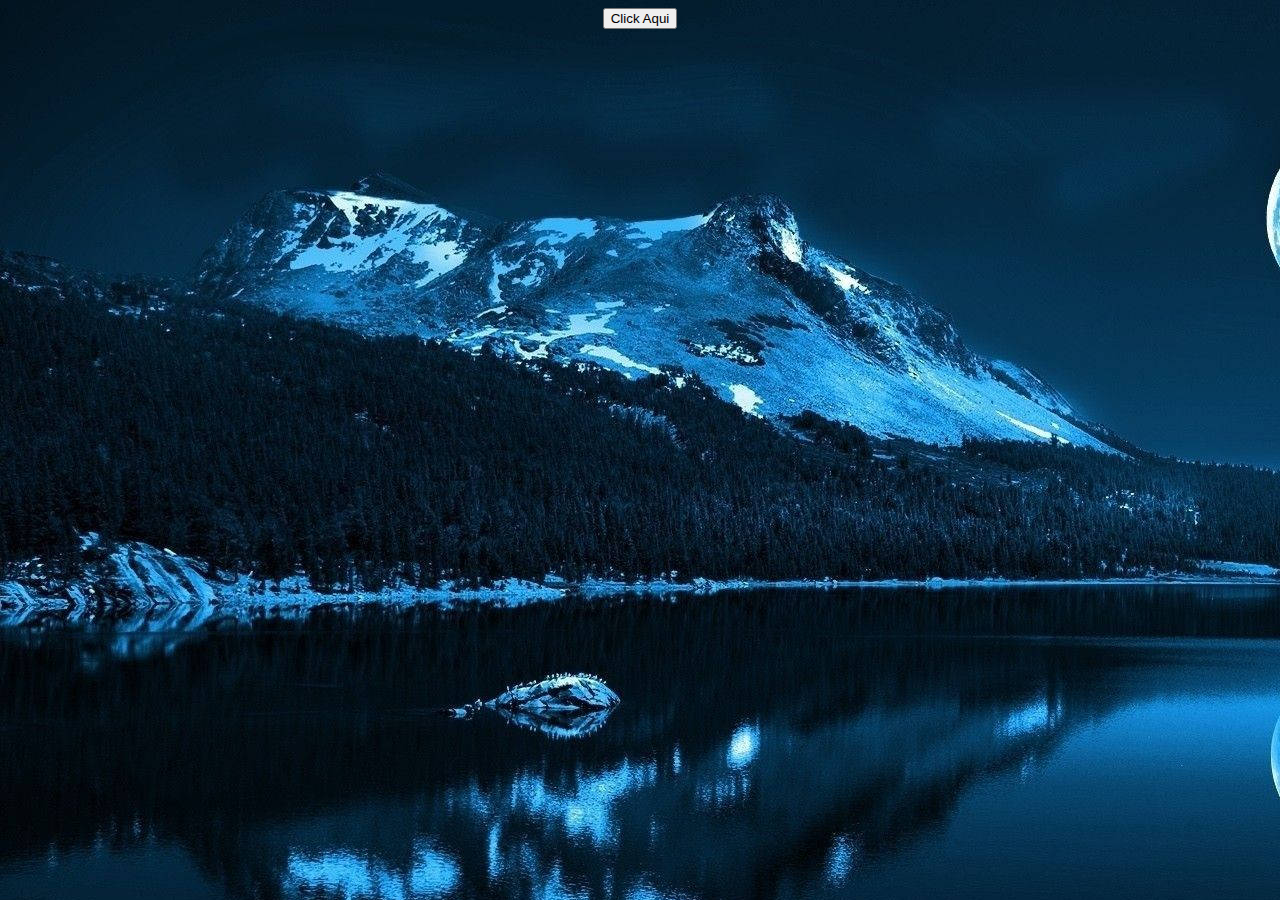
<file: exercicio01/index.html>
<!DOCTYPE html>
<html lang="pt-br">
<head>
    <meta charset="UTF-8">
    <meta name="viewport" content="width=device-width, initial-scale=1.0">
    <title> Exercicio 01 </title>
    <link rel="stylesheet" href="style.css">
</head>
<body>
    <center>
    <form>
        <button type="button" onclick="mensagem()"> Click Aqui </button>
    </form>
    <h3 id="resposta"></h3>
</center>
    <script src="app.js"></script>
</body>
</html>
</file>
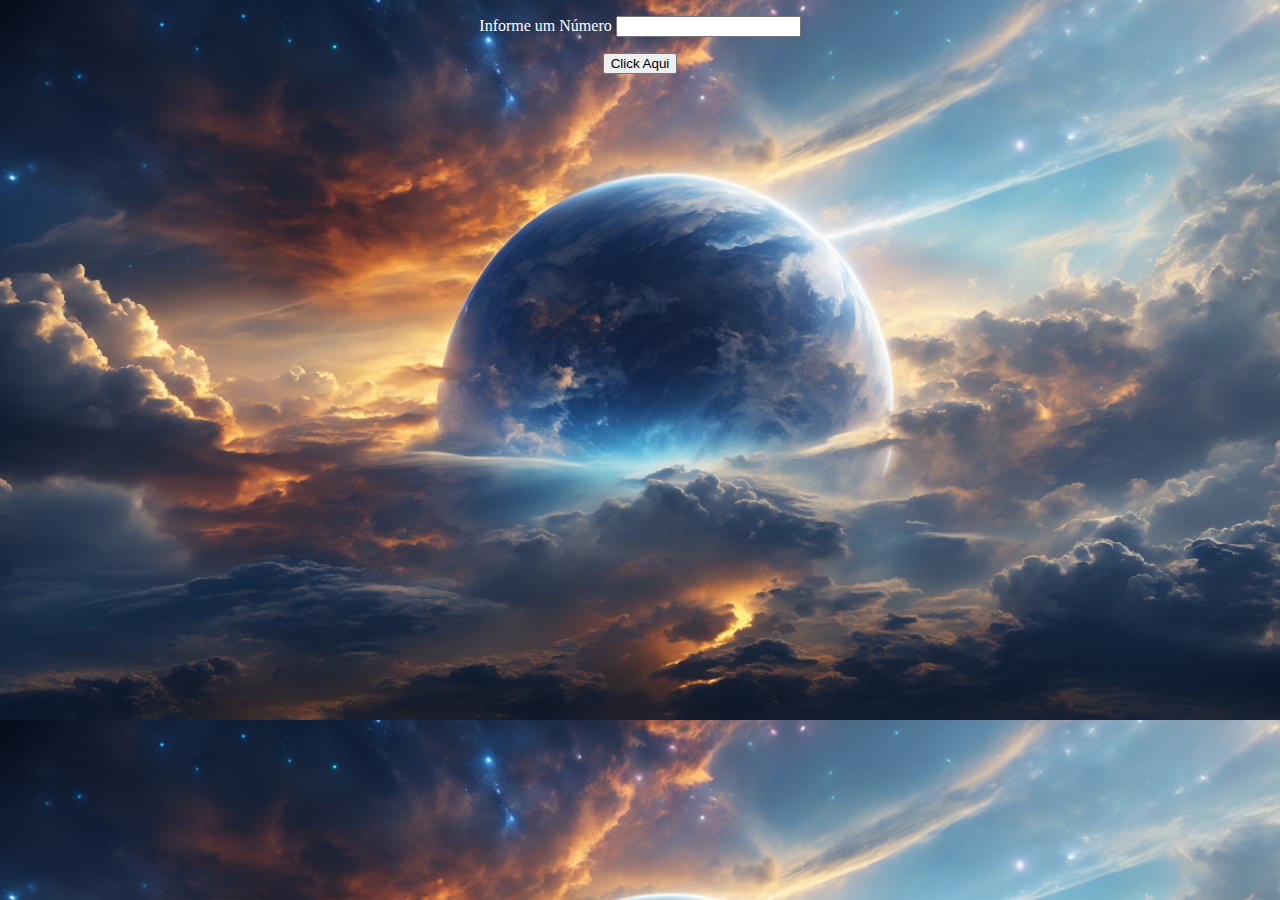
<file: exercicio02/index.html>
<!DOCTYPE html>
<html lang="pt-br">
<head>
    <meta charset="UTF-8">
    <meta name="viewport" content="width=device-width, initial-scale=1.0">
    <title> Exercicio 02 </title>
    <link rel="stylesheet" href="style.css">
</head>
<body>
    <center>
        <form>
            <p>
                <label> Informe um Número </label>
                <input id="numero">
            </p>
            <button type="button" onclick="mensagem()"> Click Aqui </button>
        </form>
        <h3 id="resposta"></h3>
    </center>
    <script src="app.js"></script>
</body>
</html>
</file>
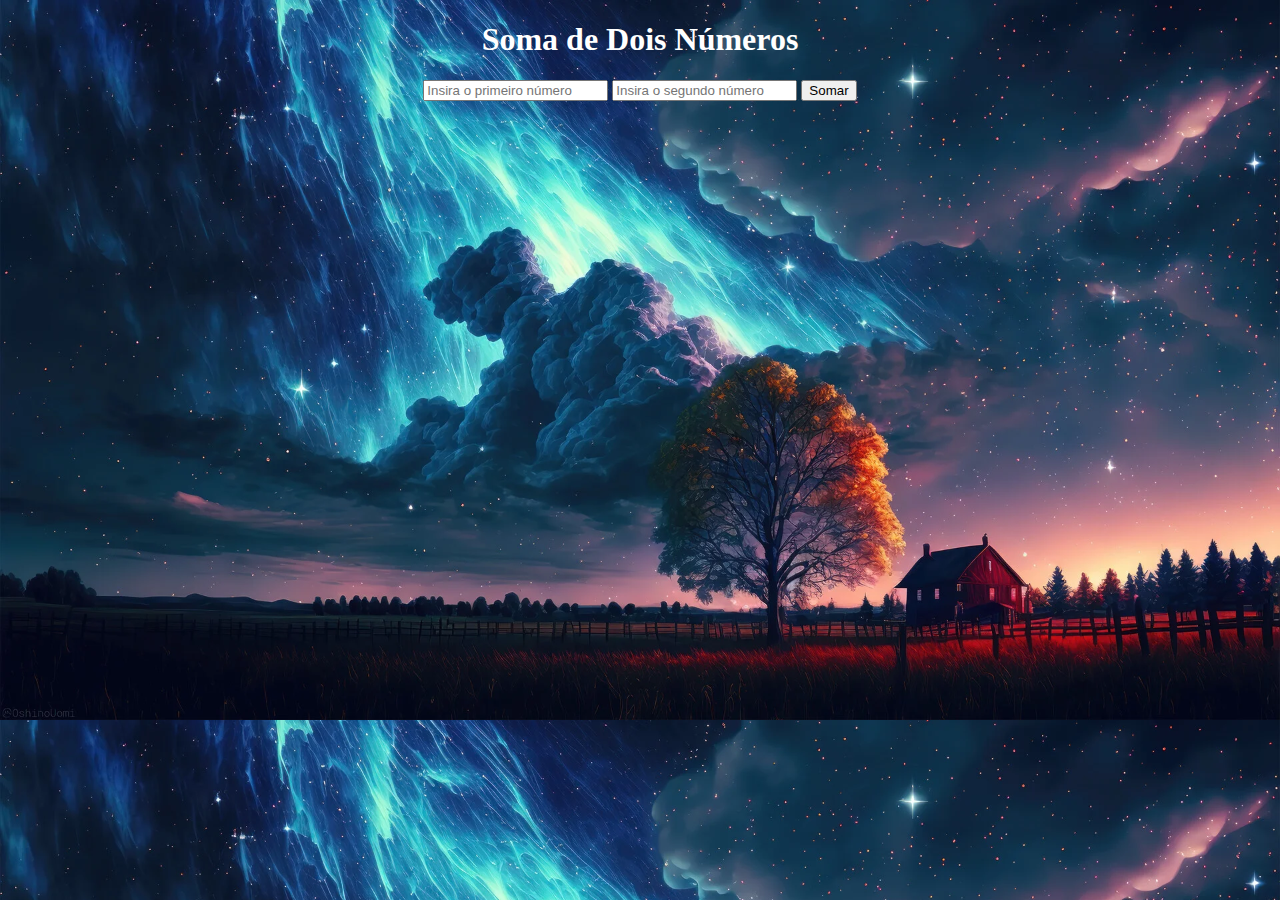
<file: exercicio03/index.html>
<!DOCTYPE html>
<html lang="pt-br">
<head>
    <meta charset="UTF-8">
    <meta name="viewport" content="width=device-width, initial-scale=1.0">
    <title>exercicio03</title>
    <link rel="stylesheet" href="style.css">
</head>
<body>
    <center>
    <h1>Soma de Dois Números</h1>
    <input type="number" id="num1" placeholder="Insira o primeiro número">
    <input type="number" id="num2" placeholder="Insira o segundo número">
    <button onclick="somaNumeros()">Somar</button>
    <p id="resultado"></p>
    </center>
    <script src="app.js"></script>
</body>
</html>
</file>
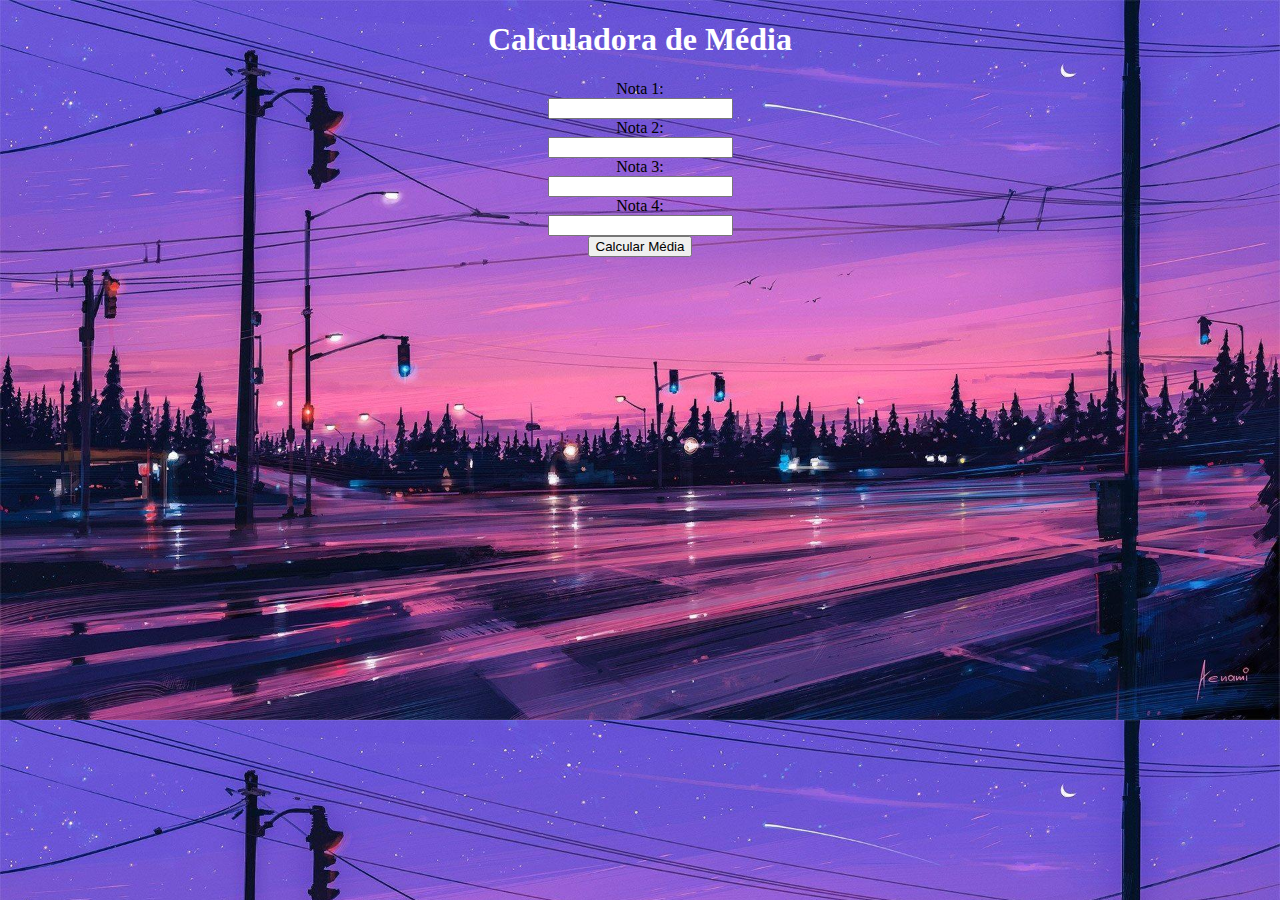
<file: exercicio04/index.html>
<!DOCTYPE html>
<html lang="pt-br">
<head>
    <meta charset="UTF-8">
    <meta name="viewport" content="width=device-width, initial-scale=1.0">
    <title>exercicio04</title>
    <link rel="stylesheet" href="style.css">
</head>
<body>
    <center>
    <h1>Calculadora de Média</h1>
    <form id="formNotas">
        <label for="nota1">Nota 1:</label><br>
        <input type="number" id="nota1" name="nota1"><br>
        <label for="nota2">Nota 2:</label><br>
        <input type="number" id="nota2" name="nota2"><br>
        <label for="nota3">Nota 3:</label><br>
        <input type="number" id="nota3" name="nota3"><br>
        <label for="nota4">Nota 4:</label><br>
        <input type="number" id="nota4" name="nota4"><br>
        <input type="button" value="Calcular Média" onclick="calcularMedia()">
    </form>
    <p id="media"></p>
    </center>
    <script src="app.js"></script>
</body>
</html>
</file>
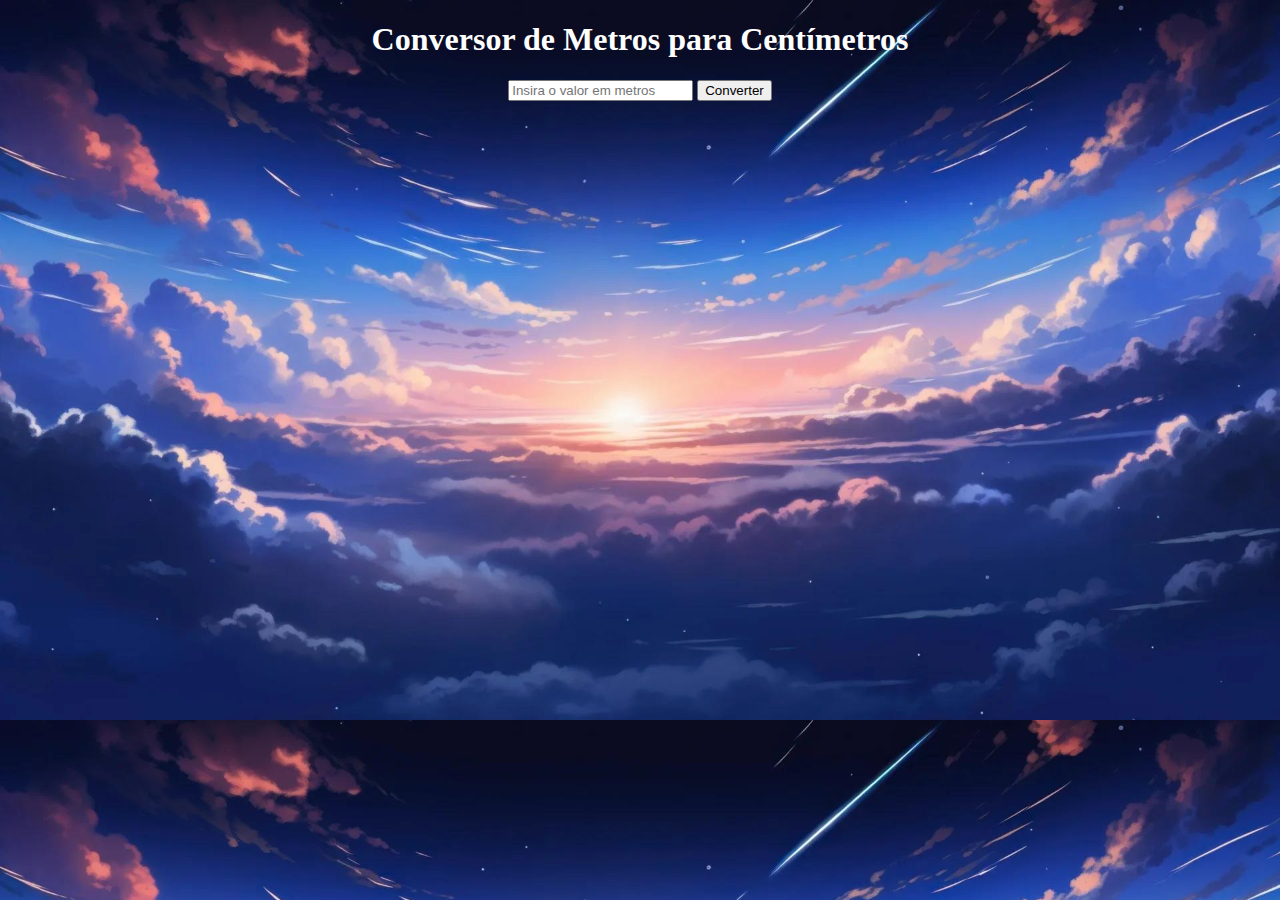
<file: exercicio05/index.html>
<!DOCTYPE html>
<html lang="pt-br">
<head>
    <meta charset="UTF-8">
    <meta name="viewport" content="width=device-width, initial-scale=1.0">
    <title>exercicio05</title>
    <link rel="stylesheet" href="style.css">
</head>
<body><center>
    <h1>Conversor de Metros para Centímetros</h1>
    <input id="inputMetros" type="number" placeholder="Insira o valor em metros" />
    <button onclick="converterParaCentimetros()">Converter</button>
    <p id="resultado"></p>
    </center>
    <script src="app.js"></script>
</body>
</html>
</file>
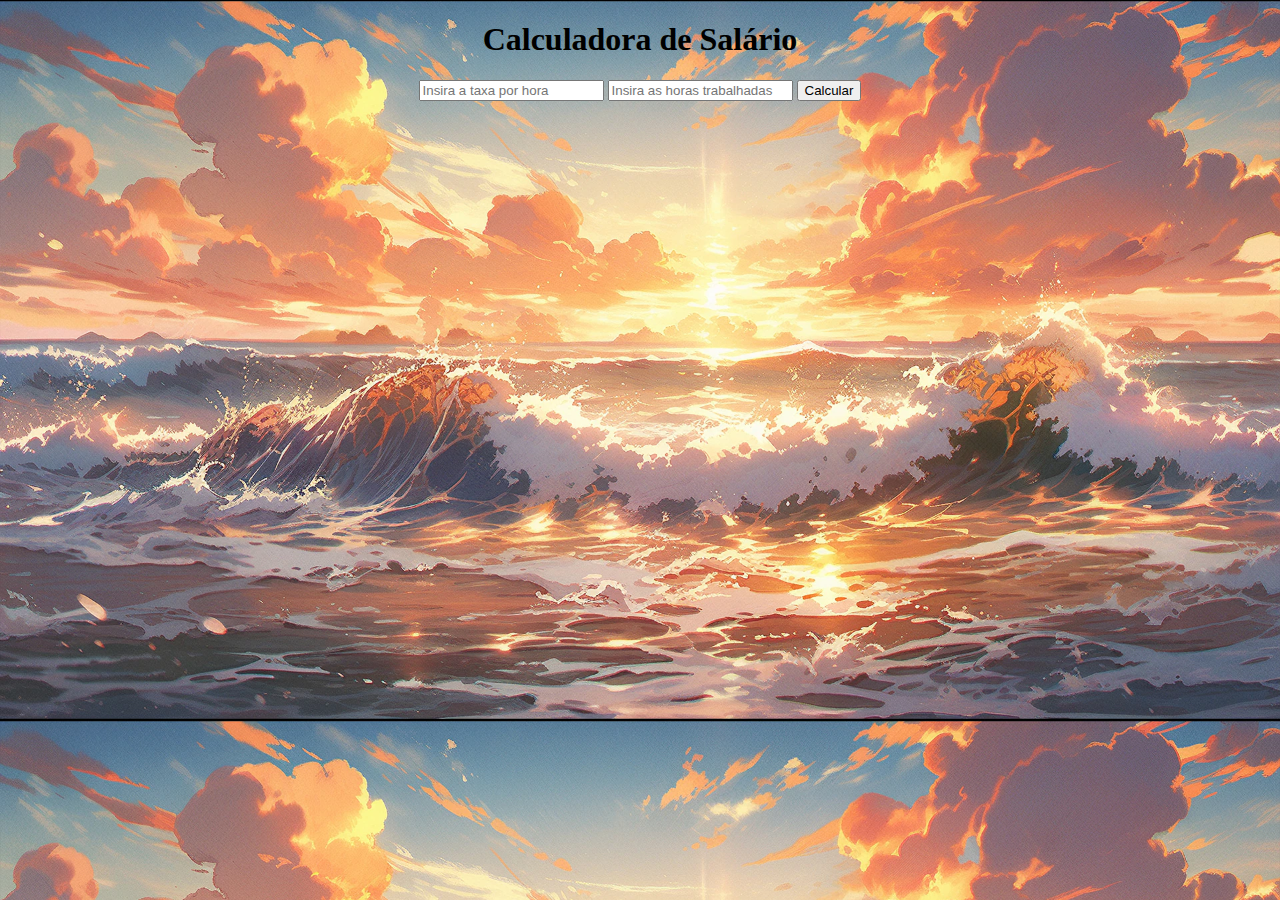
<file: exercicio06/index.html>
<!DOCTYPE html>
<html lang="pt-br">
<head>
    <meta charset="UTF-8">
    <meta name="viewport" content="width=device-width, initial-scale=1.0">
    <title>exercicio06</title>
    <link rel="stylesheet" href="style.css">
</head>
<body>
    <center>
        <h1>Calculadora de Salário</h1>
    <input id="inputTaxaPorHora" type="number" placeholder="Insira a taxa por hora" />
    <input id="inputHorasTrabalhadas" type="number" placeholder="Insira as horas trabalhadas" />
    <button onclick="calcularSalario()">Calcular</button>
    <p id="resultado"></p>
    </center>
    <script src="app.js"></script>
</body>
</html>
</file>
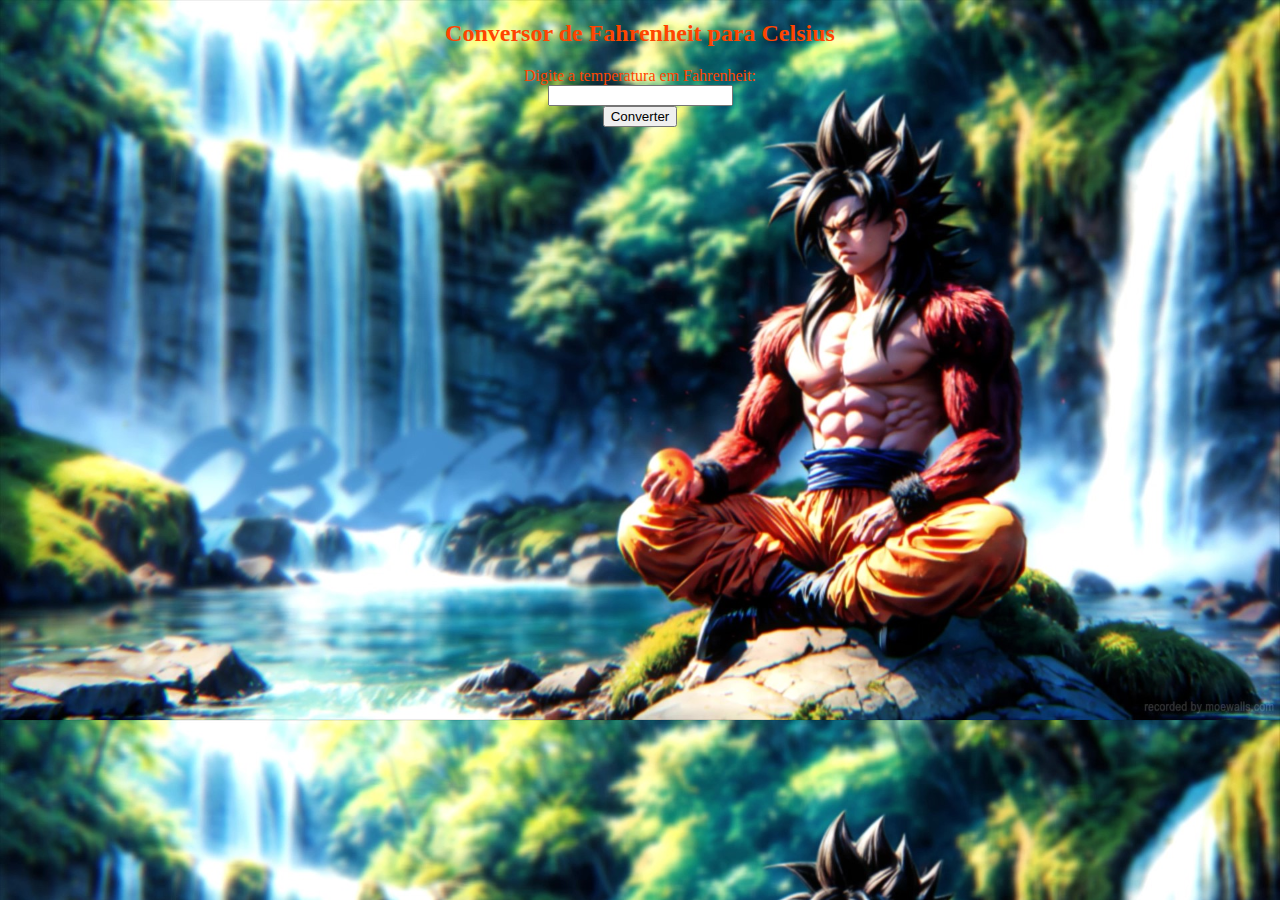
<file: exercicio07/index.html>
<!DOCTYPE html>
<html lang="pt-br">
<head>
    <meta charset="UTF-8">
    <meta name="viewport" content="width=device-width, initial-scale=1.0">
    <title>exercicio07</title>
    <link rel="stylesheet" href="style.css">
</head>
<body>
    <center>
        <h2>Conversor de Fahrenheit para Celsius</h2>
    <label for="fahrenheit">Digite a temperatura em Fahrenheit:</label><br>
    <input type="text" id="fahrenheit" name="fahrenheit"><br>
    <button onclick="convertTemperature()">Converter</button>
    <p id="result"></p>
    </center>
    <script src="app.js"></script>
</body>
</html>
</file>
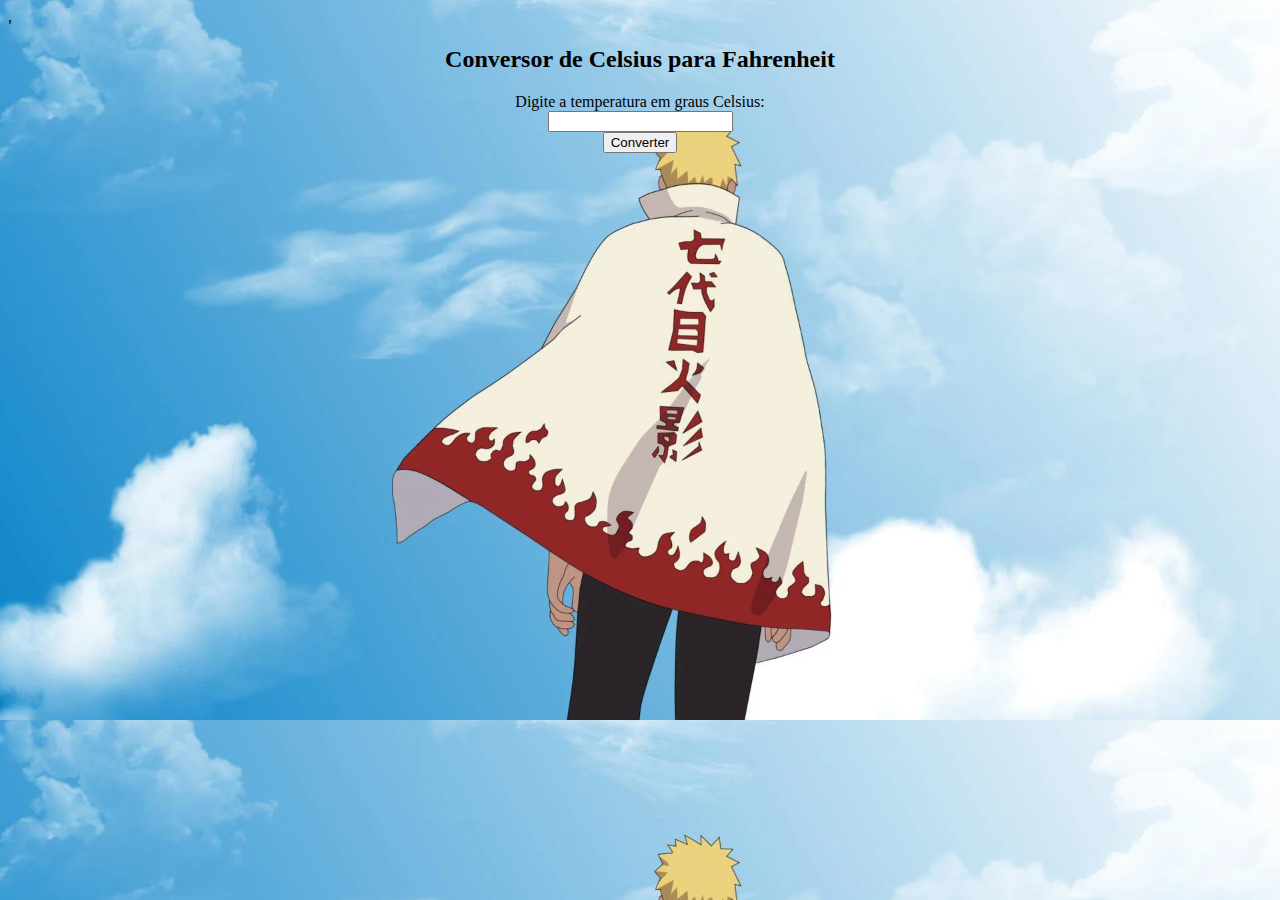
<file: exercicio08/index.html>
<!DOCTYPE html>
<html lang="pt-br">
<head>
    <meta charset="UTF-8">
    <meta name="viewport" content="width=device-width, initial-scale=1.0">
    <title>exercicio08</title>,
    <link rel="stylesheet" href="style.css">
</head>
<body>
    <center>
        <h2>Conversor de Celsius para Fahrenheit</h2>
    <label for="celsius">Digite a temperatura em graus Celsius:</label><br>
    <input type="number" id="celsius" name="celsius"><br>
    <button onclick="convertToFahrenheit()">Converter</button>
    <p id="result"></p>
    </center>
    <script src="app.js"></script>
</body>
</html>
</file>
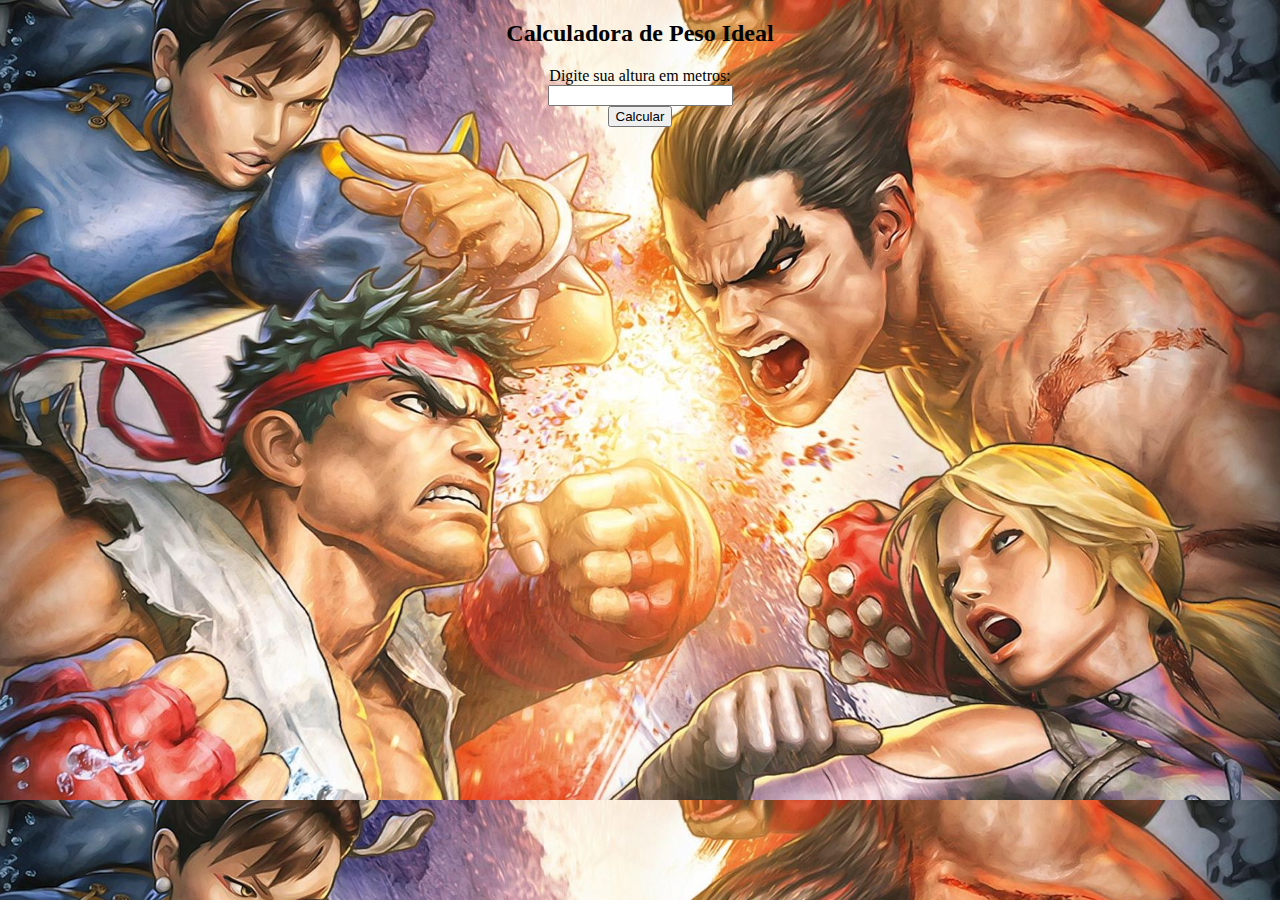
<file: exercicio09/index.html>
<!DOCTYPE html>
<html lang="pt-br">
<head>
    <meta charset="UTF-8">
    <meta name="viewport" content="width=device-width, initial-scale=1.0">
    <title>exercicio09</title>
    <link rel="stylesheet" href="style.css">
</head>
<body>
    <center>
        <h2>Calculadora de Peso Ideal</h2>
    <label for="altura">Digite sua altura em metros:</label><br>
    <input type="number" id="altura" name="altura" step="0.01"><br>
    <button onclick="calcularPesoIdeal()">Calcular</button>
    <p id="resultado"></p>
    </center>
    <script src="app.js"></script>
</body>
</html>
</file>
<file: exercicio01/style.css>
body{
    background-image: url(FUNDO.jpg);
}

h3{
    color: white;
}
</file>
<file: exercicio02/style.css>
body{
    background-image: url(FUNDO\ 2.jpeg);
    background-size: cover;
}

label{
    color: white;
}

h3{
    color: white;
}
</file>
<file: exercicio03/style.css>
body{
    background-image: url(IMAGEM\ 3.png);
    background-size:cover;
}

h1{
    color: white;
}
</file>
<file: exercicio04/style.css>
body{
    background-image: url(IMAGEM\ 4.png);
    background-size: cover;
}

h1{
    color: white;
}

p{
    color: white;
}
</file>
<file: exercicio05/style.css>
body{
    background-image: url(IMAGEM\ 5.png);
    background-size: cover;
}

h1{
    color: white;
}

p{
    color: white;
}
</file>
<file: exercicio06/style.css>
body{
    background-image: url(IMAGEM\ 6.png);
    background-size: cover;
}
</file>
<file: exercicio07/style.css>
body{
    background-image: url(IMAGEM\ 7.png);
    background-size: cover;
}

h2{
    color: orangered;
}

label{
    color: orangered;
}

p{
    color: orangered;
}
</file>
<file: exercicio08/style.css>
body{
    background-image: url(IMAGEM\ 8.png);
    background-size:cover;
}
</file>
<file: exercicio09/style.css>
body{
    background-image: url(IMAGEM\ 9.png);
    background-size: cover
}
</file>
